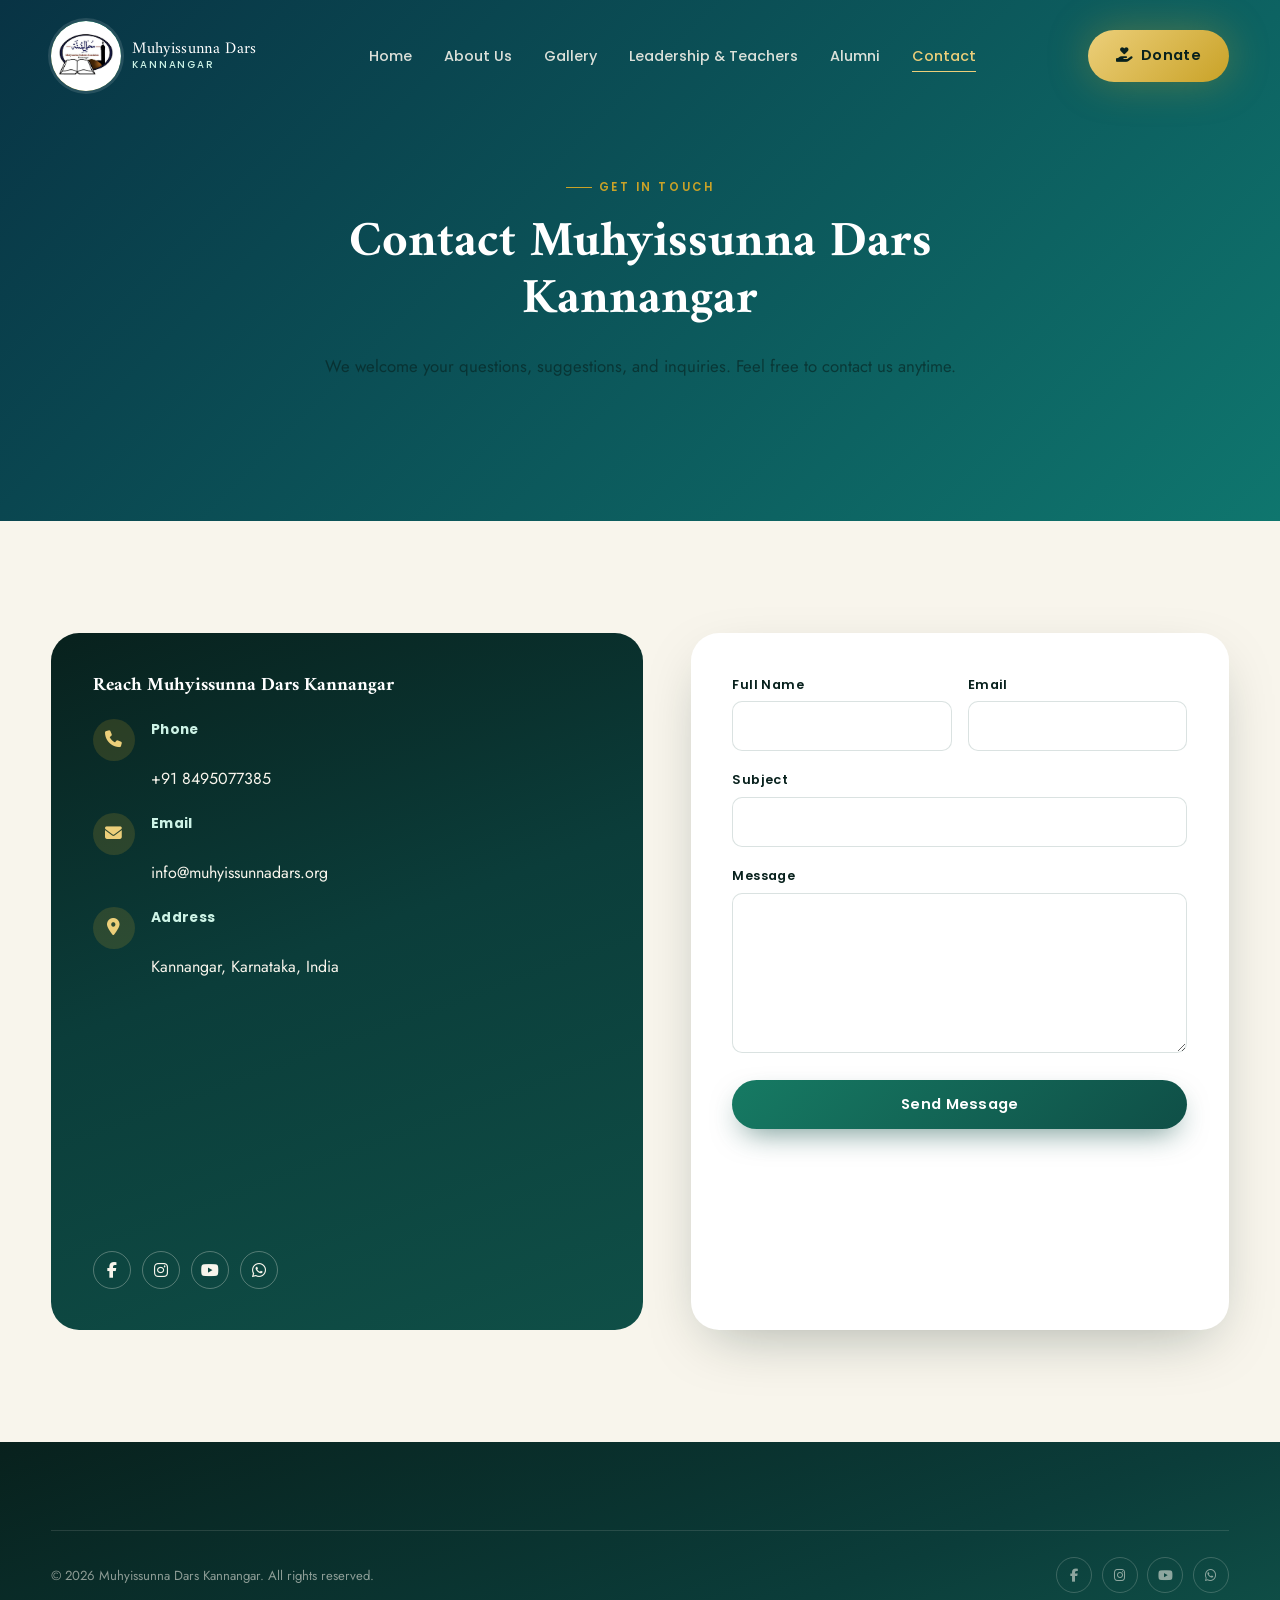
<file: contact.html>
<!DOCTYPE html>
<html lang="en">
<head>
    <meta charset="UTF-8">
    <meta name="viewport" content="width=device-width, initial-scale=1.0">
    <title>Contact Us | Muhyissunna Dars Kannangar</title>

    <link rel="preconnect" href="https://fonts.googleapis.com">
    <link href="https://fonts.googleapis.com/css2?family=Amiri:wght@400;700&family=Jost:wght@300;400;500;600;700&family=Poppins:wght@500;600;700&display=swap" rel="stylesheet">

    <link rel="stylesheet"
        href="https://cdnjs.cloudflare.com/ajax/libs/font-awesome/6.5.1/css/all.min.css">

    <link rel="stylesheet" href="style.css">
</head>

<body>

    <!-- NAVBAR -->

    <nav class="navbar">
        <div class="container">

            <a href="index.html" class="brand">
                  <div class="brand-mark">
  <img src="images/kngrdarslogo.jpeg" alt="Logo" class="brand-logo">
</div>

                <div class="brand-name">
                    Muhyissunna Dars
                    <small>KANNANGAR</small>
                </div>
            </a>

            <ul class="nav-links">
                <li><a href="index.html">Home</a></li>
                <li><a href="index.html#about">About Us</a></li>
                <li><a href="index.html#gallery">Gallery</a></li>
                <li><a href="index.html#leadership">Leadership & Teachers</a></li>
                <li><a href="alumni.html">Alumni</a></li>
                <li><a href="contact.html" class="active">Contact</a></li>
            </ul>

            <div class="nav-cta">
                <a href="donate.html" class="btn btn-gold">
                    <i class="fa-solid fa-hand-holding-heart"></i>
                    Donate
                </a>

                <button class="nav-toggle">
                    <span></span>
                    <span></span>
                    <span></span>
                </button>
            </div>

        </div>
    </nav>

    <!-- PAGE HERO -->

    <section class="page-hero">
        <div class="container">

            <div class="section-head">
                <div class="eyebrow">Get in Touch</div>

                <h1 class="section-title">
                    Contact Muhyissunna Dars Kannangar
                </h1>

                <p class="section-lede">
                    We welcome your questions, suggestions, and inquiries.
                    Feel free to contact us anytime.
                </p>
            </div>

        </div>
    </section>

    <!-- CONTACT SECTION -->

    <section class="contact section-pad">

        <div class="container">

            <div class="contact-grid">

                <div class="contact-info-card">

                    <h3>Reach Muhyissunna Dars Kannangar</h3>

                    <div class="contact-row">
                        <div class="ic">
                            <i class="fa-solid fa-phone"></i>
                        </div>

                        <div class="txt">
                            <strong>Phone</strong><br>
                            +91 8495077385
                        </div>
                    </div>

                    <div class="contact-row">
                        <div class="ic">
                            <i class="fa-solid fa-envelope"></i>
                        </div>

                        <div class="txt">
                            <strong>Email</strong><br>
                            info@muhyissunnadars.org
                        </div>
                    </div>

                    <div class="contact-row">
                        <div class="ic">
                            <i class="fa-solid fa-location-dot"></i>
                        </div>

                        <div class="txt">
                            <strong>Address</strong><br>
                            Kannangar, Karnataka, India
                        </div>
                    </div>
<div class="map-embed">
    <iframe
        src="https://www.google.com/maps/embed?pb=!1m18!1m12!1m3!1d3885.788968002482!2d74.77411857413402!3d13.112551287215968!2m3!1f0!2f0!3f0!3m2!1i1024!2i768!4f13.1!3m3!1m2!1s0x3bbcb29c6a1f64b5%3A0x2ce1303c88379dfb!2sKannangar%20SSW%20Jumma%20Masjid!5e0!3m2!1sen!2sin!4v1783753999271!5m2!1sen!2sin"
        width="100%"
        height="450"
        style="border:0;"
        allowfullscreen=""
        loading="lazy"
        referrerpolicy="strict-origin-when-cross-origin"
        title="Location Map">
    </iframe>
</div>
                    <div class="social-row">
                        <a href="#"><i class="fa-brands fa-facebook-f"></i></a>
                        <a href="#"><i class="fa-brands fa-instagram"></i></a>
                        <a href="#"><i class="fa-brands fa-youtube"></i></a>
                        <a href="#"><i class="fa-brands fa-whatsapp"></i></a>
                    </div>

                </div>

                <form class="form-card" data-validate novalidate>

                    <div class="form-row">

                        <div class="field">
                            <label>Full Name</label>
                            <input type="text" required>
                            <div class="err-msg">
                                Please enter your name.
                            </div>
                        </div>

                        <div class="field">
                            <label>Email</label>
                            <input type="email" required>
                            <div class="err-msg">
                                Please enter a valid email.
                            </div>
                        </div>

                    </div>

                    <div class="field">
                        <label>Subject</label>
                        <input type="text" required>

                        <div class="err-msg">
                            Please enter a subject.
                        </div>
                    </div>

                    <div class="field">
                        <label>Message</label>

                        <textarea rows="6" required></textarea>

                        <div class="err-msg">
                            Please enter a message.
                        </div>
                    </div>

                    <button type="submit"
                        class="btn btn-primary"
                        style="width:100%;">
                        Send Message
                    </button>

                    <div class="form-status"></div>

                </form>

            </div>

        </div>

    </section>

    <!-- FOOTER -->

    <footer>
        <div class="container">

            <div class="footer-bottom">
                <div>
                    &copy; 2026 Muhyissunna Dars Kannangar.
                    All rights reserved.
                </div>

                <div class="footer-socials">
                    <a href="#"><i class="fa-brands fa-facebook-f"></i></a>
                    <a href="#"><i class="fa-brands fa-instagram"></i></a>
                    <a href="#"><i class="fa-brands fa-youtube"></i></a>
                    <a href="#"><i class="fa-brands fa-whatsapp"></i></a>
                </div>
            </div>

        </div>
    </footer>

    <script src="script.js"></script>

</body>
</html>
</file>
<file: style.css>
/* =========================================================================
   MUHYISSUNNA DARS KANNANGAR — FINAL style.css
   Multi-page site: index (Home), about, teachers, gallery, alumni,
   contact, donate. Blue–green gradient theme, glassmorphism, Islamic
   geometric motifs, dark/light mode, particle background, scroll-to-top.
   ========================================================================= */

/* ---------------------------------------------------------------------
   1. DESIGN TOKENS (Light theme = default, Dark theme = [data-theme="dark"])
   --------------------------------------------------------------------- */
:root{
  /* Brand palette */
  --ink:        #08211d;
  --deep:       #0b3d3a;
  --teal:       #0f4f47;
  --emerald:    #167a63;
  --emerald-2:  #1f9c7d;
  --seafoam:    #6fd0b3;
  --seafoam-lt: #cdf3e6;
  --gold:       #c9a227;
  --gold-lt:    #eccf7a;
  --cream:      #f8f5ec;
  --white:      #ffffff;

  /* Semantic surface tokens (flip in dark mode) */
  --bg:          var(--cream);
  --bg-alt:      var(--white);
  --surface:     rgba(255,255,255,0.65);
  --surface-solid: var(--white);
  --text:        var(--ink);
  --text-soft:   rgba(8,33,29,0.68);
  --border-soft: rgba(11,61,58,0.15);
  --nav-bg:      rgba(8,33,29,0.62);
  --glass-border: rgba(255,255,255,0.35);
  --shadow-soft: 0 20px 60px -20px rgba(8,33,29,0.35);
  --shadow-glow: 0 0 40px rgba(201,162,39,0.35);

  --gradient-primary: linear-gradient(135deg, var(--emerald), var(--teal));
  --gradient-hero: linear-gradient(160deg, var(--ink) 0%, var(--deep) 45%, var(--teal) 100%);
  --gradient-gold: linear-gradient(135deg, var(--gold-lt), var(--gold));

  --font-display: 'Amiri', 'Georgia', serif;
  --font-body:    'Jost', 'Inter', sans-serif;
  --font-num:     'Poppins', sans-serif;

  --radius-lg: 28px;
  --radius-md: 18px;
  --radius-sm: 10px;
  --ease: cubic-bezier(.22,.9,.25,1);
}

/* Dark theme overrides — toggled by JS adding [data-theme="dark"] to <html> */
[data-theme="dark"]{
  --bg:            #071815;
  --bg-alt:        #0a221e;
  --surface:       rgba(15,79,71,0.28);
  --surface-solid: #0d2b26;
  --text:          #f2f7f4;
  --text-soft:     rgba(242,247,244,0.68);
  --border-soft:   rgba(242,247,244,0.12);
  --nav-bg:        rgba(3,12,10,0.72);
  --glass-border:  rgba(242,247,244,0.14);
  --cream:         #0a221e;
  --white:         #0d2b26;
  --shadow-soft:   0 20px 60px -20px rgba(0,0,0,0.6);
}

/* ---------------------------------------------------------------------
   2. RESET & BASE
   --------------------------------------------------------------------- */
*{ box-sizing:border-box; margin:0; padding:0; }
html{ scroll-behavior:smooth; }
body{
  font-family: var(--font-body);
  color: var(--text);
  background: var(--bg);
  overflow-x: hidden;
  line-height:1.6;
  -webkit-font-smoothing:antialiased;
  transition: background .5s var(--ease), color .5s var(--ease);
}
img{ max-width:100%; display:block; }
img[loading="lazy"]{ background:var(--border-soft); }
a{ color:inherit; text-decoration:none; }
ul{ list-style:none; }
button{ font-family:inherit; cursor:pointer; border:none; background:none; }
section{ position:relative; }
.container{ width:min(1180px, 92%); margin:0 auto; }

@media (prefers-reduced-motion: reduce){
  *{ animation-duration:0.01ms !important; animation-iteration-count:1 !important; transition-duration:0.01ms !important; scroll-behavior:auto !important; }
}

h1,h2,h3,h4{ font-family: var(--font-display); line-height:1.15; color: var(--text); }
.eyebrow{
  font-family:var(--font-num); letter-spacing:.22em; text-transform:uppercase;
  font-size:.72rem; color:var(--gold); font-weight:600;
  display:inline-flex; align-items:center; gap:.6em;
}
.eyebrow::before{ content:""; width:26px; height:1px; background:var(--gold); display:inline-block; }
.section-title{ font-size:clamp(2rem,4vw,3.1rem); margin:.35em 0 .5em; }
.section-lede{ max-width:640px; color:var(--text-soft); font-size:1.05rem; }
.section-head{ text-align:center; max-width:720px; margin:0 auto 3.2rem; }
.section-pad{ padding:7rem 0; }

/* ---------------------------------------------------------------------
   3. SIGNATURE MOTIF — the mihrab arch, used structurally throughout
   --------------------------------------------------------------------- */
.arch-frame{ border-radius: 120px 120px 18px 18px; border: 1px solid rgba(201,162,39,0.35); }
.arch-divider{ width:100%; height:46px; display:block; background-repeat:repeat-x; background-position:center; background-size:64px 46px; }
.arch-divider.up{ background-image: radial-gradient(circle at 32px 46px, transparent 30px, var(--bg) 31px); }
.arch-divider.down-deep{ background-image: radial-gradient(circle at 32px 0px, transparent 30px, var(--deep) 31px); transform: rotate(180deg); }

/* ---------------------------------------------------------------------
   4. BUTTONS
   --------------------------------------------------------------------- */
.btn{
  display:inline-flex; align-items:center; justify-content:center; gap:.55em;
  padding:.95em 1.9em; border-radius:999px; font-family:var(--font-num);
  font-weight:600; font-size:.92rem; letter-spacing:.02em;
  transition: transform .45s var(--ease), box-shadow .45s var(--ease), background .3s ease, color .3s ease;
  white-space:nowrap;
}
.btn-primary{ background: var(--gradient-primary); color:var(--white); box-shadow: 0 12px 30px -10px rgba(15,79,71,.65); }
.btn-primary:hover{ transform:translateY(-3px); box-shadow:0 18px 36px -8px rgba(15,79,71,.75); }
.btn-ghost{ background:transparent; color:var(--cream); border:1px solid rgba(248,245,236,.45); }
.btn-ghost:hover{ background:rgba(248,245,236,.12); transform:translateY(-3px); }
.btn-gold{ background: var(--gradient-gold); color:var(--ink); box-shadow: var(--shadow-glow); position:relative; }
.btn-gold:hover{ box-shadow:0 0 0 4px rgba(201,162,39,.18), var(--shadow-glow); transform:translateY(-2px); }
.btn-gold.pulse::after{
  content:""; position:absolute; inset:-4px; border-radius:inherit; border:1px solid var(--gold);
  animation: pulseGlow 2.4s ease-in-out infinite;
}
@keyframes pulseGlow{ 0%,100%{ opacity:.6; transform:scale(1);} 50%{ opacity:0; transform:scale(1.12);} }
.btn-outline-dark{ border:1px solid var(--border-soft); color:var(--text); }
.btn-outline-dark:hover{ background:var(--deep); color:var(--white); border-color:var(--deep); }

/* ---------------------------------------------------------------------
   5. NAVBAR (sticky, glass-blurred on scroll) + THEME TOGGLE
   --------------------------------------------------------------------- */
.navbar{ position:fixed; top:0; left:0; right:0; z-index:1000; padding: 1.3rem 0; transition: all .5s var(--ease); }
.navbar .container{ display:flex; align-items:center; justify-content:space-between; }
.navbar.scrolled{
  padding: .8rem 0; background: var(--nav-bg);
  backdrop-filter: blur(18px) saturate(140%); -webkit-backdrop-filter: blur(18px) saturate(140%);
  box-shadow: 0 8px 32px -12px rgba(0,0,0,.35);
}

.brand{ display:flex; align-items:center; gap:.7rem; }
.brand-mark{
  width:42px; height:42px; border-radius:50%;
  background: conic-gradient(from 210deg, var(--gold-lt), var(--emerald-2), var(--gold-lt));
  display:flex; align-items:center; justify-content:center; color:var(--ink);
  font-family:var(--font-display); font-weight:700; box-shadow: 0 0 0 3px rgba(255,255,255,.12);
}
.brand-name{ font-family:var(--font-display); color:var(--white); font-size:1.02rem; line-height:1.05; letter-spacing:.02em; }
.brand-name small{ display:block; font-family:var(--font-num); font-size:.62rem; letter-spacing:.18em; color:var(--seafoam-lt); font-weight:500; margin-top:.25em; }
.nav-links{ display:flex; align-items:center; gap:2rem; }
.nav-links a{ color: rgba(248,245,236,.88); font-family: var(--font-num); font-size:.9rem; font-weight:500; position:relative; padding:.3em 0; }
.nav-links a::after{ content:""; position:absolute; left:0; bottom:-2px; height:1px; width:0; background:var(--gold-lt); transition:width .35s var(--ease); }
.nav-links a:hover::after, .nav-links a.active::after{ width:100%; }
.nav-links a.active{ color:var(--gold-lt); }
.nav-cta{ display:flex; align-items:center; gap:.9rem; }

/* Dark/Light mode toggle switch */
.theme-toggle{
  width:52px; height:28px; border-radius:999px; background:rgba(248,245,236,.16);
  border:1px solid rgba(248,245,236,.3); position:relative; flex:none; transition: background .3s ease;
}
.theme-toggle .knob{
  position:absolute; top:2px; left:2px; width:22px; height:22px; border-radius:50%;
  background: var(--gradient-gold); display:flex; align-items:center; justify-content:center; font-size:.68rem;
  transition: transform .4s var(--ease); color:var(--ink);
}
[data-theme="dark"] .theme-toggle .knob{ transform: translateX(24px); }

.nav-toggle{ display:none; flex-direction:column; gap:5px; width:26px; }
.nav-toggle span{ height:2px; background:var(--white); border-radius:2px; }

@media (max-width: 980px){
  .nav-links{
    position:fixed; inset:0 0 0 auto; width:min(320px,80%); height:100vh;
    background: linear-gradient(180deg, var(--ink), var(--deep));
    flex-direction:column; justify-content:center; align-items:flex-start;
    padding: 3rem 2.4rem; gap:1.6rem; transform:translateX(100%); transition: transform .5s var(--ease); z-index:1001;
  }
  .nav-links.open{ transform:translateX(0); }
  .nav-toggle{ display:flex; z-index:1002; }
  .nav-cta .btn-ghost{ display:none; }
}

/* ---------------------------------------------------------------------
   6. HERO
   --------------------------------------------------------------------- */
.hero{
  min-height:100vh; display:flex; align-items:center; position:relative; overflow:hidden;
  background:
    radial-gradient(circle at 15% 20%, rgba(111,208,179,.25), transparent 45%),
    radial-gradient(circle at 85% 80%, rgba(201,162,39,.18), transparent 50%),
    var(--gradient-hero);
}
.page-hero{
    padding: 75px 0 30px;
    text-align: center;
    background: linear-gradient(
        135deg,
        #083344,
        #0f766e
    );
    color: white;
}
.hero-pattern{
  position:absolute; inset:0; opacity:.16; pointer-events:none;
  background-image: url("data:image/svg+xml,%3Csvg xmlns='http://www.w3.org/2000/svg' width='120' height='120' viewBox='0 0 120 120'%3E%3Cg fill='none' stroke='%23c9a227' stroke-width='1'%3E%3Cpath d='M60 0 L120 60 L60 120 L0 60 Z'/%3E%3Ccircle cx='60' cy='60' r='34'/%3E%3C/g%3E%3C/svg%3E");
  background-size: 220px 220px; animation: drift 60s linear infinite;
}
@keyframes drift{ from{background-position:0 0;} to{background-position: 1000px 500px;} }

/* Particle background canvas (JS draws onto #particles-canvas) */
.particles-bg{ position:absolute; inset:0; z-index:0; pointer-events:none; }
.particles-bg canvas{ width:100%; height:100%; display:block; }

.floaters{ position:absolute; inset:0; pointer-events:none; }
.floater{
  position:absolute; border-radius:50%;
  background: radial-gradient(circle at 30% 30%, rgba(255,255,255,.5), rgba(111,208,179,.05));
  filter: blur(1px); opacity:.5; animation: float 12s ease-in-out infinite;
}
@keyframes float{ 0%,100%{ transform: translateY(0) translateX(0); } 50%{ transform: translateY(-30px) translateX(14px); } }

.hero-content{ position:relative; z-index:2; padding-top:6rem; }
.hero-eyebrow{ color:var(--gold-lt); }
.hero-title{ color:var(--white); font-size:clamp(2.4rem, 6vw, 4.6rem); margin:.4em 0 .3em; text-shadow: 0 8px 40px rgba(0,0,0,.25); }
.hero-title span{
  background: linear-gradient(120deg, var(--gold-lt), var(--seafoam-lt));
  -webkit-background-clip:text; background-clip:text; color:transparent;
}
.hero-sub{ color: rgba(248,245,236,.82); max-width:560px; font-size:1.08rem; margin-bottom:2.4rem; }
.hero-actions{ display:flex; flex-wrap:wrap; gap:1rem; }

/* Animated stat cards on Home */
.stats-row{
  position:relative; z-index:2; margin-top:4.5rem; display:grid; grid-template-columns:repeat(4,1fr); gap:1.3rem;
}
.stat-card{
  background: var(--surface); backdrop-filter: blur(14px); -webkit-backdrop-filter: blur(14px);
  border:1px solid var(--glass-border); border-radius:var(--radius-md); padding:1.6rem 1.2rem; text-align:center;
  transition: transform .4s var(--ease), box-shadow .4s var(--ease);
}
.stat-card:hover{ transform:translateY(-8px); box-shadow: var(--shadow-soft); }
.stat-card .num{ font-family:var(--font-num); font-weight:700; color:var(--gold-lt); font-size:clamp(1.6rem,3vw,2.2rem); }
.stat-card .label{ color:rgba(248,245,236,.78); font-size:.78rem; letter-spacing:.05em; text-transform:uppercase; margin-top:.3rem; }

.hero-scroll{
  position:absolute; bottom:2.4rem; left:50%; transform:translateX(-50%);
  color:rgba(248,245,236,.7); font-family:var(--font-num); font-size:.72rem; letter-spacing:.2em; text-transform:uppercase; text-align:center;
}
.hero-scroll .line{ width:1px; height:38px; background:rgba(248,245,236,.5); margin:.6rem auto 0; position:relative; overflow:hidden; }
.hero-scroll .line::after{ content:""; position:absolute; top:-100%; left:0; width:100%; height:100%; background:var(--gold-lt); animation:scrollLine 2s ease-in-out infinite; }
@keyframes scrollLine{ to{ top:100%; } }

/* ---------------------------------------------------------------------
   7. MISSION / VISION (Home) — glass cards
   --------------------------------------------------------------------- */
.mission-vision{ background:var(--bg); }
.mv-grid{ display:grid; grid-template-columns:repeat(2,1fr); gap:1.8rem; }
.glass-card{
  background: var(--surface); backdrop-filter: blur(16px); -webkit-backdrop-filter: blur(16px);
  border:1px solid var(--glass-border); border-radius:var(--radius-lg); padding:2.4rem;
  box-shadow: var(--shadow-soft); transition: transform .4s var(--ease), box-shadow .4s var(--ease);
}
.glass-card:hover{ transform:translateY(-8px); }
.glass-card .ic{ width:56px; height:56px; border-radius:50%; background:var(--gradient-primary); color:var(--white); display:flex; align-items:center; justify-content:center; font-size:1.4rem; margin-bottom:1.2rem; }
.glass-card h3{ margin-bottom:.6rem; }
.glass-card p, .glass-card li{ color:var(--text-soft); font-size:.95rem; }
.glass-card ul{ margin-top:.6rem; }
.glass-card li{ padding:.35rem 0; display:flex; gap:.6rem; align-items:flex-start; }
.glass-card li i{ color:var(--emerald); margin-top:.25rem; }

/* ---------------------------------------------------------------------
   8. ABOUT PAGE — timeline + achievement cards
   --------------------------------------------------------------------- */
.about-copy p{ color:var(--text-soft); margin-bottom:1.1rem; }
.about-visual{ position:relative; border-radius: 160px 160px 24px 24px; overflow:hidden; aspect-ratio: 4/5; box-shadow: var(--shadow-soft); }
.about-visual img{ width:100%; height:100%; object-fit:cover; }
.about-visual::after{ content:""; position:absolute; inset:0; background: linear-gradient(200deg, transparent 50%, rgba(11,61,58,.55)); }
.about-grid{ display:grid; grid-template-columns:1fr 1fr; gap:3.5rem; align-items:center; }

.timeline{ position:relative; max-width:760px; margin:0 auto; }
.timeline::before{ content:""; position:absolute; left:24px; top:0; bottom:0; width:2px; background: linear-gradient(180deg, var(--gold), var(--emerald-2)); }
.t-item{ position:relative; padding-left:70px; margin-bottom:2.6rem; }
.t-item::before{ content:""; position:absolute; left:14px; top:2px; width:22px; height:22px; border-radius:50%; background:var(--surface-solid); border:3px solid var(--emerald); box-shadow:0 0 0 4px var(--bg); }
.t-item .yr{ font-family:var(--font-num); color:var(--gold); font-weight:700; font-size:.85rem; letter-spacing:.05em; }
.t-item h4{ margin:.25rem 0 .4rem; }
.t-item p{ color:var(--text-soft); font-size:.92rem; }

.achieve-grid{ display:grid; grid-template-columns:repeat(4,1fr); gap:1.3rem; }
.achieve-card{
  text-align:center; background:var(--surface-solid); border-radius:var(--radius-md); padding:2rem 1.2rem;
  box-shadow:var(--shadow-soft); border-top:3px solid var(--gold); transition: transform .4s var(--ease);
}
.achieve-card:hover{ transform:translateY(-8px); }
.achieve-card .ic{ font-size:1.8rem; color:var(--emerald); margin-bottom:.8rem; }
.achieve-card h4{ font-size:1rem; }
.achieve-card p{ color:var(--text-soft); font-size:.85rem; margin-top:.4rem; }

.counters{
  margin-top:5rem; padding:3rem 2rem; border-radius:var(--radius-lg);
  background: linear-gradient(120deg, var(--ink), var(--deep));
  display:grid; grid-template-columns:repeat(4,1fr); gap:1.5rem; text-align:center; box-shadow: var(--shadow-soft);
}
.counter-item .num{ font-family:var(--font-num); font-weight:700; color:var(--gold-lt); font-size:clamp(1.8rem,3.6vw,2.6rem); }
.counter-item .label{ color:rgba(248,245,236,.75); font-size:.82rem; letter-spacing:.06em; text-transform:uppercase; margin-top:.3rem; }

/* ---------------------------------------------------------------------
   9. TEACHERS PAGE
   --------------------------------------------------------------------- */
.team-grid{ display:grid; grid-template-columns:repeat(3,1fr); gap:2rem; }
.team-card{
  text-align:center; background:var(--surface); backdrop-filter: blur(14px); -webkit-backdrop-filter: blur(14px);
  border:1px solid var(--glass-border); border-radius:var(--radius-lg); padding:2.4rem 1.6rem;
  box-shadow:var(--shadow-soft); transition: transform .4s var(--ease);
}
.team-card:hover{ transform:translateY(-8px); }
.team-photo{
  width:150px; height:150px; margin:0 auto 1.1rem; border-radius:50%; padding:5px;
  background: conic-gradient(var(--gold-lt), var(--emerald-2), var(--seafoam-lt), var(--gold-lt));
  transition: transform .4s var(--ease);
}
/* .team-photo img{ width:100%; height:100%; border-radius:50%; object-fit:cover; border:4px solid var(--bg); } */
.team-photo{
  width:220px;
  height:220px;
  margin:0 auto 20px;
  overflow:hidden;
  border-radius:50%;
}

.team-photo img{
  width:100%;
  height:100%;
  object-fit:cover;
  display:block;
  border-radius:50%;
  border:4px solid var(--bg);
}
.team-card:hover .team-photo{ transform: scale(1.06) rotate(4deg); }
.team-card h4{ font-size:1.1rem; margin-bottom:.15rem; }
.team-card .role{ color:var(--emerald); font-family:var(--font-num); font-size:.8rem; letter-spacing:.05em; text-transform:uppercase; margin-bottom:.6rem; }
.team-card p{ color:var(--text-soft); font-size:.88rem; }
.team-socials{ display:flex; justify-content:center; gap:.6rem; margin-top:1rem; }
.team-socials a{
  width:34px; height:34px; border-radius:50%; border:1px solid var(--border-soft); display:flex; align-items:center; justify-content:center;
  font-size:.85rem; color:var(--text); transition: all .3s ease;
}
.team-socials a:hover{ background:var(--deep); color:var(--white); border-color:var(--deep); }

/* ---------------------------------------------------------------------
   10. GALLERY PAGE — masonry, filters, lightbox
   --------------------------------------------------------------------- */
.filters{ display:flex; justify-content:center; gap:.7rem; flex-wrap:wrap; margin-bottom:2.6rem; }
.filter-btn{ padding:.55em 1.3em; border-radius:999px; font-family:var(--font-num); font-size:.85rem; border:1px solid var(--border-soft); color:var(--text); transition: all .3s ease; }
.filter-btn.active, .filter-btn:hover{ background:var(--deep); color:var(--white); border-color:var(--deep); }
.gallery-grid{ columns: 4 220px; column-gap:1.1rem; }
.gallery-item{ break-inside:avoid; margin-bottom:1.1rem; border-radius:var(--radius-sm); overflow:hidden; position:relative; cursor:pointer; box-shadow: 0 10px 24px -12px rgba(8,33,29,.3); }
.gallery-item img{ width:100%; display:block; transition: transform .6s var(--ease); }
.gallery-item:hover img{ transform:scale(1.08); }
.gallery-item .tag{
  position:absolute; inset:auto 0 0 0; padding:.9rem; background: linear-gradient(0deg, rgba(8,33,29,.85), transparent);
  color:var(--cream); font-family:var(--font-num); font-size:.78rem; letter-spacing:.05em; opacity:0; transform:translateY(10px); transition: all .4s var(--ease);
}
.gallery-item:hover .tag{ opacity:1; transform:translateY(0); }
.gallery-item.hide{ display:none; }

.lightbox{ position:fixed; inset:0; background:rgba(8,33,29,.92); z-index:2000; display:none; align-items:center; justify-content:center; padding:2rem; }
.lightbox.open{ display:flex; }
.lightbox img{ max-width:min(900px,90vw); max-height:85vh; border-radius:var(--radius-sm); }
.lightbox-close{ position:absolute; top:2rem; right:2rem; color:var(--white); font-size:1.6rem; width:44px; height:44px; border-radius:50%; border:1px solid rgba(255,255,255,.3); display:flex; align-items:center; justify-content:center; }

/* ---------------------------------------------------------------------
   11. ALUMNI PAGE
   --------------------------------------------------------------------- */
.alumni-tabs{ display:flex; justify-content:center; gap:.6rem; flex-wrap:wrap; margin-bottom:2.6rem; }
.alumni-grid{ display:grid; grid-template-columns:repeat(3,1fr); gap:1.8rem; }
.alumni-card{ background:var(--surface-solid); border-radius:var(--radius-md); overflow:hidden; box-shadow:var(--shadow-soft); transition: transform .4s var(--ease); }
.alumni-card:hover{ transform:translateY(-8px); }
.alumni-card .ph{ aspect-ratio:1/1; overflow:hidden; }
.alumni-card .ph img{ width:100%; height:100%; object-fit:cover; transition: transform .6s var(--ease); }
.alumni-card:hover .ph img{ transform:scale(1.08); }
.alumni-card .body{ padding:1.4rem; }
.alumni-card h4{ font-size:1.05rem; }
.alumni-card .meta{ font-family:var(--font-num); font-size:.78rem; color:var(--emerald); letter-spacing:.03em; text-transform:uppercase; margin:.2rem 0 .7rem; }
.alumni-card p{ color:var(--text-soft); font-size:.88rem; }

.testimonial-wrap{ max-width:760px; margin:0 auto; position:relative; }
.t-slide{ display:none; text-align:center; }
.t-slide.active{ display:block; animation: fadeUp .6s var(--ease); }
@keyframes fadeUp{ from{ opacity:0; transform:translateY(14px);} to{opacity:1; transform:translateY(0);} }
.t-slide img{ width:76px; height:76px; border-radius:50%; margin:0 auto 1.2rem; object-fit:cover; border:3px solid var(--gold-lt); }
.t-slide p.quote{ font-family:var(--font-display); font-size:1.25rem; color:var(--text); font-style:italic; margin-bottom:1rem; }
.t-slide .who{ font-family:var(--font-num); font-size:.85rem; color:var(--emerald); text-transform:uppercase; letter-spacing:.04em; }
.t-dots{ display:flex; justify-content:center; gap:.5rem; margin-top:2rem; }
.t-dots button{ width:9px; height:9px; border-radius:50%; background:var(--border-soft); }
.t-dots button.active{ background:var(--emerald); width:22px; border-radius:6px; transition: all .3s ease; }

/* ---------------------------------------------------------------------
   12. FORMS (contact, registration) — shared
   --------------------------------------------------------------------- */
.form-card{ background:var(--surface-solid); border-radius:var(--radius-lg); padding:2.6rem; box-shadow: var(--shadow-soft); }
.form-row{ display:grid; grid-template-columns:1fr 1fr; gap:1rem; }
.field{ margin-bottom:1.2rem; }
.field label{ display:block; font-family:var(--font-num); font-size:.8rem; letter-spacing:.03em; color:var(--text); margin-bottom:.4rem; font-weight:600; }
.field input, .field textarea, .field select{
  width:100%; padding:.85em 1em; border-radius:var(--radius-sm); border:1px solid var(--border-soft);
  background:var(--bg-alt); color:var(--text); font-family:var(--font-body); font-size:.95rem;
  transition: border-color .3s ease, box-shadow .3s ease;
}
.field input:focus, .field textarea:focus, .field select:focus{ outline:none; border-color:var(--emerald); box-shadow:0 0 0 4px rgba(31,156,125,.15); }
.field.error input, .field.error textarea{ border-color:#c0392b; }
.field .err-msg{ display:none; color:#c0392b; font-size:.78rem; margin-top:.3rem; }
.field.error .err-msg{ display:block; }
.form-status{ margin-top:1rem; font-family:var(--font-num); font-size:.9rem; color:var(--emerald); display:none; }
.form-status.show{ display:block; }

/* ---------------------------------------------------------------------
   13. CONTACT PAGE
   --------------------------------------------------------------------- */
.contact-grid{ display:grid; grid-template-columns:1.1fr 1fr; gap:3rem; }
.contact-info-card{
  background: var(--gradient-hero); color:var(--cream); border-radius:var(--radius-lg); padding:2.6rem; position:relative; overflow:hidden;
}
.contact-info-card h3{ color:var(--white); margin-bottom:1.4rem; }
.contact-row{ display:flex; gap:1rem; margin-bottom:1.3rem; align-items:flex-start; }
.contact-row .ic{ width:42px; height:42px; border-radius:50%; background:rgba(201,162,39,.18); color:var(--gold-lt); display:flex; align-items:center; justify-content:center; flex:none; font-size:1.05rem; }
.contact-row .txt strong{ display:block; font-family:var(--font-num); font-size:.86rem; letter-spacing:.03em; color:var(--seafoam-lt); }
.map-embed{ border-radius:var(--radius-md); overflow:hidden; margin-top:1.6rem; filter:saturate(.6); }
.map-embed iframe{ width:100%; height:220px; border:0; display:block; }
.social-row{ display:flex; gap:.7rem; margin-top:1.6rem; }
.social-row a{ width:38px; height:38px; border-radius:50%; border:1px solid rgba(248,245,236,.3); display:flex; align-items:center; justify-content:center; }
.social-row a:hover{ background:var(--gold); border-color:var(--gold); color:var(--ink); }

.whatsapp-fab{
  position:fixed; bottom:5.6rem; right:1.8rem; z-index:900; width:58px; height:58px; border-radius:50%;
  background:#25D366; color:#fff; display:flex; align-items:center; justify-content:center; font-size:1.5rem;
  box-shadow: 0 12px 30px -10px rgba(0,0,0,.4); transition: transform .3s ease;
}
.whatsapp-fab:hover{ transform:scale(1.08); }

/* ---------------------------------------------------------------------
   14. FOOTER
   --------------------------------------------------------------------- */
footer{ background: linear-gradient(160deg, var(--ink), var(--deep) 70%, var(--teal)); color: rgba(248,245,236,.8); padding-top:5.5rem; position:relative; overflow:hidden; }
.footer-grid{ display:grid; grid-template-columns:1.4fr 1fr 1fr 1.2fr; gap:2.5rem; padding-bottom:3rem; }
.footer-brand p{ margin-top:1rem; font-size:.9rem; color:rgba(248,245,236,.6); max-width:280px; }
.footer-col h5{ font-family:var(--font-num); color:var(--gold-lt); font-size:.82rem; letter-spacing:.1em; text-transform:uppercase; margin-bottom:1.1rem; }
.footer-col a{ display:block; padding:.35rem 0; font-size:.92rem; color:rgba(248,245,236,.75); transition: color .3s ease, padding-left .3s ease; }
.footer-col a:hover{ color:var(--gold-lt); padding-left:.3rem; }
.footer-bottom{ border-top:1px solid rgba(248,245,236,.12); padding:1.6rem 0; display:flex; justify-content:space-between; align-items:center; flex-wrap:wrap; gap:1rem; font-size:.82rem; color:rgba(248,245,236,.55); }
.footer-socials{ display:flex; gap:.6rem; }
.footer-socials a{ width:36px; height:36px; border-radius:50%; border:1px solid rgba(248,245,236,.2); display:flex; align-items:center; justify-content:center; }
.footer-socials a:hover{ background:var(--gold); color:var(--ink); border-color:var(--gold); }

/* ---------------------------------------------------------------------
   15. SCROLL REVEAL, LOADER, SCROLL-TO-TOP
   --------------------------------------------------------------------- */
[data-reveal]{ opacity:0; transform:translateY(28px); transition: opacity .8s var(--ease), transform .8s var(--ease); }
[data-reveal].in{ opacity:1; transform:translateY(0); }
[data-reveal="fade"]{ transform:none; }
[data-reveal="zoom"]{ transform:scale(.92); }
[data-reveal="zoom"].in{ transform:scale(1); }

.loader{
  position:fixed; inset:0; z-index:5000; background:var(--ink); display:flex; align-items:center; justify-content:center;
  flex-direction:column; gap:1rem; transition: opacity .7s ease, visibility .7s ease;
}
.loader.hidden{ opacity:0; visibility:hidden; pointer-events:none; }
.loader-arch{
  width:64px; height:64px; border-radius:50% 50% 6px 6px; border:3px solid transparent;
  border-top-color:var(--gold-lt); border-right-color:var(--seafoam); animation: spin 1.1s linear infinite;
}
@keyframes spin{ to{ transform:rotate(360deg); } }
.loader span{ color:var(--cream); font-family:var(--font-num); font-size:.8rem; letter-spacing:.2em; text-transform:uppercase; }

.scroll-top{
  position:fixed; bottom:1.8rem; right:1.8rem; z-index:900; width:50px; height:50px; border-radius:50%;
  background: var(--gradient-primary); color:var(--white); display:flex; align-items:center; justify-content:center;
  font-size:1.1rem; box-shadow: 0 12px 30px -10px rgba(15,79,71,.6);
  opacity:0; visibility:hidden; transform:translateY(12px); transition: all .4s var(--ease);
}
.scroll-top.show{ opacity:1; visibility:visible; transform:translateY(0); }
.scroll-top:hover{ transform:translateY(-4px); }

/* ---------------------------------------------------------------------
   16. RESPONSIVE
   --------------------------------------------------------------------- */
@media (max-width: 1080px){
  .team-grid, .alumni-grid{ grid-template-columns:repeat(2,1fr); }
  .achieve-grid{ grid-template-columns:repeat(2,1fr); }
  .stats-row, .counters{ grid-template-columns:repeat(2,1fr); }
}
@media (max-width: 860px){
  .about-grid, .contact-grid, .mv-grid{ grid-template-columns:1fr; }
  .footer-grid{ grid-template-columns:1fr 1fr; }
  .gallery-grid{ columns: 2 200px; }
}
@media (max-width: 620px){
  .team-grid, .alumni-grid, .achieve-grid{ grid-template-columns:1fr; }
  .stats-row, .counters{ grid-template-columns:1fr 1fr; }
  .form-row{ grid-template-columns:1fr; }
  .footer-grid{ grid-template-columns:1fr; }
  .footer-bottom{ flex-direction:column; text-align:center; }
  .whatsapp-fab{ bottom:5rem; right:1.2rem; width:52px; height:52px; }
  .scroll-top{ right:1.2rem; bottom:1.2rem; width:46px; height:46px; }
}
 /* contact  */
 .page-hero {
    padding: 170px 0 90px;
    text-align: center;
    background: linear-gradient(
        135deg,
        #083344,
        #0f766e
    );
    color: white;
}

.page-hero .section-title {
    color: white;
}

.page-hero .section-lede {
    max-width: 700px;
    margin: 20px auto 0;
    opacity: 0.9;
}
/* loader */
.loader-image {
    width: 100px;
    height: 100px;
    object-fit: contain;
    margin-bottom: 16px;
}

.loader.hidden {
    opacity: 0;
    visibility: hidden;
}

/* .hero {
    position: relative;
    min-height: 100vh;
    overflow: hidden;

    background: url("images/kngr\ mosque.png");
    background-size: 55%;
background-position: center center;
    background-position: center;
    background-repeat: no-repeat;
} */
.hero {
    position: relative;
    min-height: 100vh;
    background-position: center center;
    background-position: center;
    overflow: hidden;
    background: #083344;
        background:
        url("images/pattern3.jpg") center/cover no-repeat,
        #083344;

}

/* Overlay */

.hero::before {
    content: "";
    position: absolute;
    inset: 0;
 opacity: 1;
    background: linear-gradient(
        rgba(8, 51, 68, 0.78),
        rgba(15, 118, 110, 0.72)
    );

    z-index: 1;
}

/* Mosque */

.hero-mosque {
    position: absolute;
    bottom: 40;
    left: 50%;
    
    transform: translateX(-50%);

    width: 52%;
    max-width: 900px;
    ;
    opacity: 0.6;

    z-index: 2;
    pointer-events: none;
}

/* Main content */

.hero-content {
    position: absolute;

    top: 16%;
    left: 50%;

    transform: translateX(-50%);

    width: 100%;
    max-width: 1200px;

    text-align: center;

    z-index: 3;
}

/* Eyebrow */

.hero-eyebrow {
    justify-content: center;
    margin-bottom: 1rem;
}

/* Heading */

.hero-title {
    font-size: clamp(4rem, 7vw, 6.5rem);
    line-height: 0.95;
    margin-bottom: 1rem;
}

.hero-title span {
    color: #d7e9c9;
}

/* Subtitle */

.hero-sub-box {
    max-width: 700px;
    margin: 0 auto;

    padding: 14px 22px;

    background: rgba(255, 255, 255, 0.05);

    backdrop-filter: blur(3px);

    border-radius: 16px;
}

.hero-sub {
    margin: 0;
}

/* Buttons below mosque */

.hero-actions {
    position: absolute;

    left: 50%;
    bottom: -340px;

    transform: translateX(-50%);

    display: flex;
    gap: 20px;

    justify-content: center;
    flex-wrap: wrap;
}

/* Scroll text */

.hero-scroll,
.hero-pattern,
.floaters {
    position: relative;
    z-index: 3;
}
/* 
.hero-mosque {
    position: absolute;
    bottom: 10  ;
    left: 50%;
    transform: translateX(-50%);

    width: 50%;
    max-width: 900px;

    opacity: 1
  ; /* Adjust transparency */

    /* z-index: 1;
    pointer-events: none;
} */

.hero-content,
.hero-scroll,
.hero-pattern,
.floaters {
    position: relative;
    z-index: 2;
}


.hero::before {
    content: "";
    position: absolute;
    inset: 0;

    /* Overlay */
    background: linear-gradient(
        rgba(8, 51, 68, 0.75),
        rgba(15, 118, 110, 0.65)
    );

    z-index: 1;
}

.hero-content,
.hero-scroll,
.hero-pattern,
.floaters {
    position: relative;
    z-index: 2;
} */

/* button */
.about-btn-wrap {
    display: flex;
    justify-content: center;
    margin: 1.5rem 0 2rem;
}
/* currentstudents */
/* STUDENTS SECTION */

.students {
    background: #f8f7f2;
}

.students-grid {
    display: grid;
    grid-template-columns: repeat(auto-fit, minmax(240px, 1fr));
    gap: 30px;
    margin-top: 50px;
}

.student-card {
    background: #fff;
    border-radius: 18px;
    overflow: hidden;
    box-shadow: 0 10px 25px rgba(0,0,0,.08);
    transition: .35s ease;
}

.student-card:hover {
    transform: translateY(-8px);
    box-shadow: 0 18px 35px rgba(0,0,0,.12);
}

.student-card img {
    width: 100%;
    height: 280px;
    object-fit: cover;
    display: block;
}

.student-info {
    padding: 20px;
    text-align: center;
}

.student-info h3 {
    margin-bottom: 6px;
    font-size: 1.15rem;
    color: #1b4332;
}

.student-info p {
    color: #777;
    font-size: .95rem;
}
.hero-title {
    font-size: 5rem;
    line-height: 1.1;
    text-align: center;
}

@media (max-width: 768px) {
    .hero-title {
        font-size: 2.5rem;
        padding: 0 15px;
    }
}

@media (max-width: 480px) {
    .hero-title {
        font-size: 2rem;
    }
}


.brand-mark {
    width: 70px;
    height: 70px;
    border-radius: 50%;
    overflow: hidden;
    display: flex;
    justify-content: center;
    align-items: center;
}

.brand-logo {
    width: 100%;
    height: 100%;
    object-fit: cover; /* Fills the circle */
    border-radius: 50%;
}
.video-container {
    position: relative;
    width: 100%;
    padding-bottom: 56.25%; /* 16:9 */
    overflow: hidden;
    border-radius: 18px;
    background: #000;
}

.video-container iframe {
    position: absolute;
    inset: 0;
    width: 100%;
    height: 100%;
    border: 0;
}

.gallery-item .tag i {
    color: #ff0000;
    margin-right: 6px;
}
.qr-box {
    display: flex;
    justify-content: center;
    align-items: center;
    margin: 20px 0;
}

.donation-qr {
    width: 100%;
    max-width: 180px;   /* Maximum size on desktop */
    height: auto;
    border-radius: 8px; /* Optional */
}
</file>
